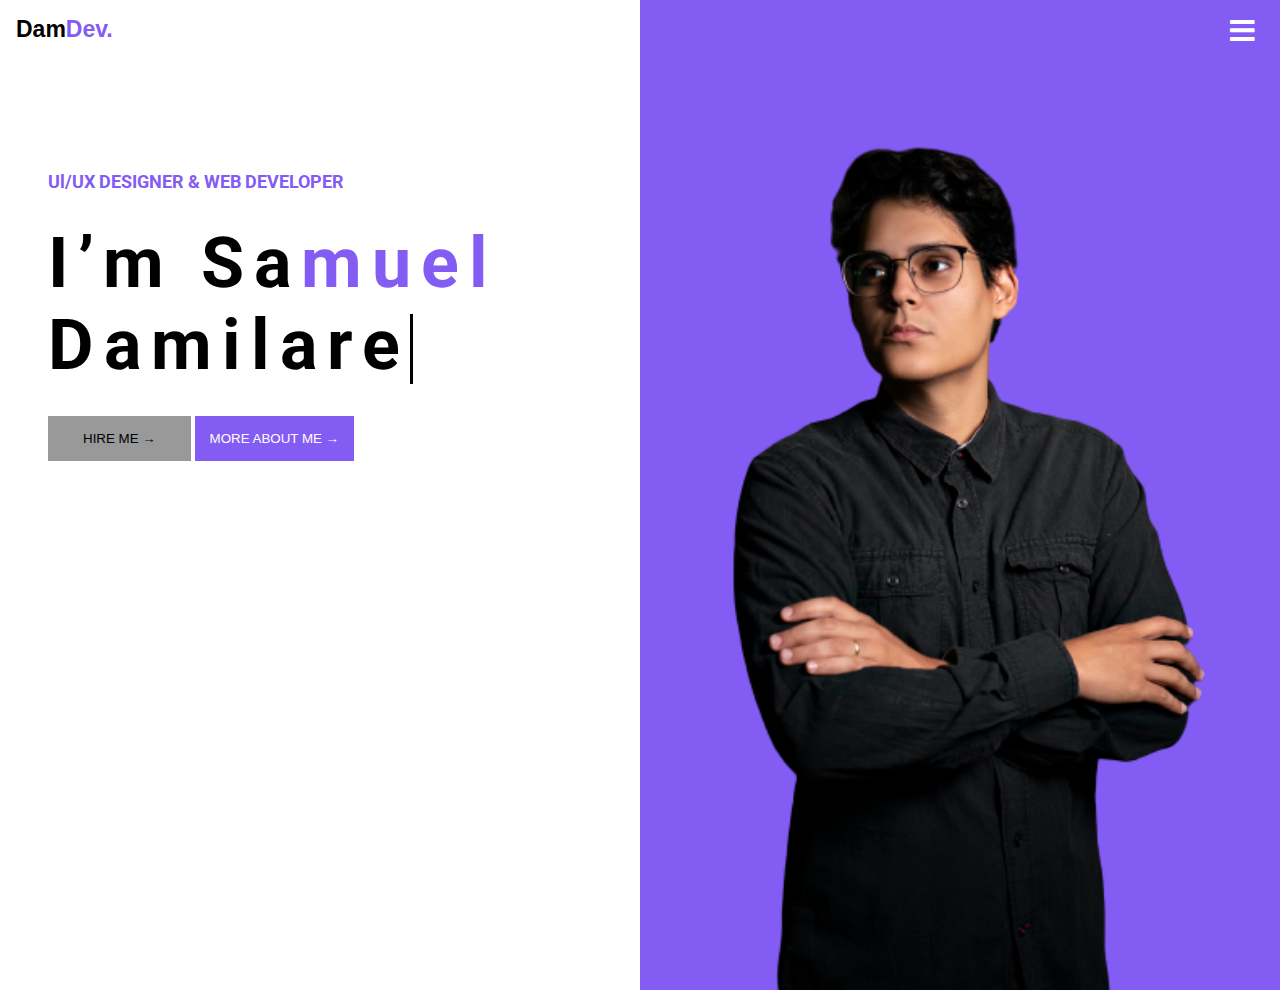
<file: index.html>
<!DOCTYPE html>
<html lang="en">
<head>
    <meta charset="UTF-8">
    <meta http-equiv="X-UA-Compatible" content="IE=edge">
    <meta name="viewport" content="width=device-width, initial-scale=1.0">
    <link rel="stylesheet" href="https://cdnjs.cloudflare.com/ajax/libs/font-awesome/5.15.4/css/all.min.css">
    <link rel="preconnect" href="https://fonts.googleapis.com">
    <link rel="preconnect" href="https://fonts.gstatic.com" crossorigin>
    <link href="https://fonts.googleapis.com/css2?family=Roboto:wght@300;400&display=swap" rel="stylesheet">
    <link rel="stylesheet" href="./css/style.css">
    <title>Dam Dev</title>
</head>
<body>

    <div class="damContainer">

        <div class="container">
            <div class="details">

                <div class="brand">Dam<span>Dev.</span></div>

                <div class="detailsText">
                    <h3>Ul/UX DESIGNER & WEB DEVELOPER</h3>
                    <h1>I’m Sa<span>muel</span> <span class="type">Damilare</span></h1>
                </div>

                <div class="detailsButton">
                    <button>HIRE ME &rightarrow;</button>
                    <button>MORE ABOUT ME &rightarrow;</button>
                </div>

            </div>

            <div class="damImg">
                <div class="navToggle">
                    <div class="toggle">
                        <a href="#"><i class="fas fa-bars"></i></a>
                    </div>
        
                    <ul class="liContainer">
                        <a href="#"><li>Home</li></a>
                        <a href="./about/index.html"><li>About</li></a>
                        <a href="#"><li>Service</li></a>
                        <a href="#"><li>Works</li></a>
                        <a href="#"><li>Blog</li></a>
                        <a href="#"><li>Contact</li></a>
                    </ul>
                </div>

                <div class="img"></div>
            </div>
        </div>
    </div>


    <div class="mobileContainer">
        <div class="container">
            <header>
                <nav>
                    <div class="brand">DamDev.</div>

                    <ul class="il-list">
                        <a href="#"><li>Home</li></a>
                        <a href="./about/index.html"><li>About</li></a>
                        <a href="#"><li>Service</li></a>
                        <a href="#"><li>Works</li></a>
                        <a href="#"><li>Blog</li></a>
                        <a href="#"><li>Contact</li></a>
                    </ul>

                    <div class="bar">
                        <a href="#"><i class="fas fa-bars"></i></a>
                    </div>
                    
                </nav>
            </header>

            <div class="showcaseContainer">
                <div class="showcase">
                    <div class="details">
                        <h3>Ul/UX DESIGNER & WEB DEVELOPER</h3>
                        <h1>I’m Sa<span>muel</span> Damilare</h1>
                    </div>

                    <div class="showcaseButton">
                        <button>HIRE ME &rightarrow;</button>
                        <button>MORE ABOUT ME &rightarrow;</button>
                    </div>
                </div>
            

                <div class="image"></div>
            </div>
        </div>
    </div>


    <script src="./js/main.js"></script>
    <script src="./js/typewriter.js"></script>
    <script src="./js/mobile.js"></script>
</body>
</html>
</file>
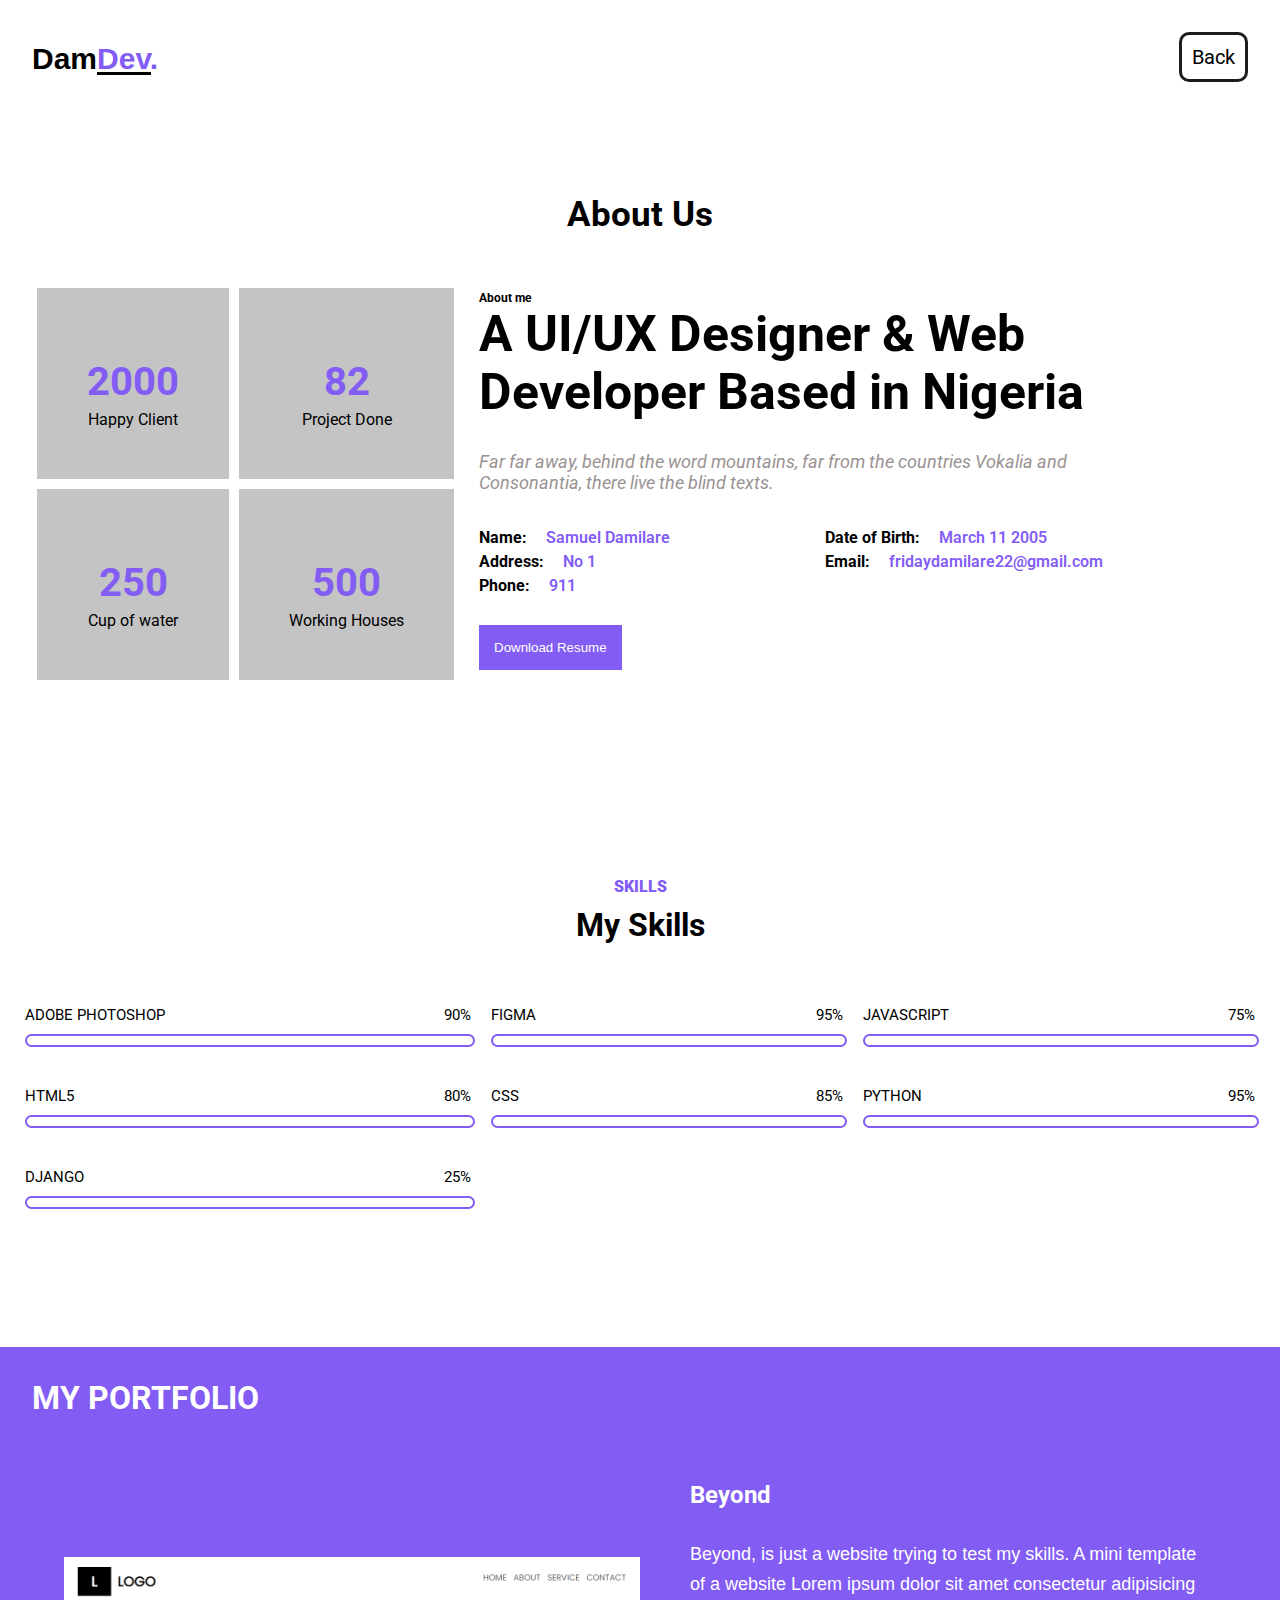
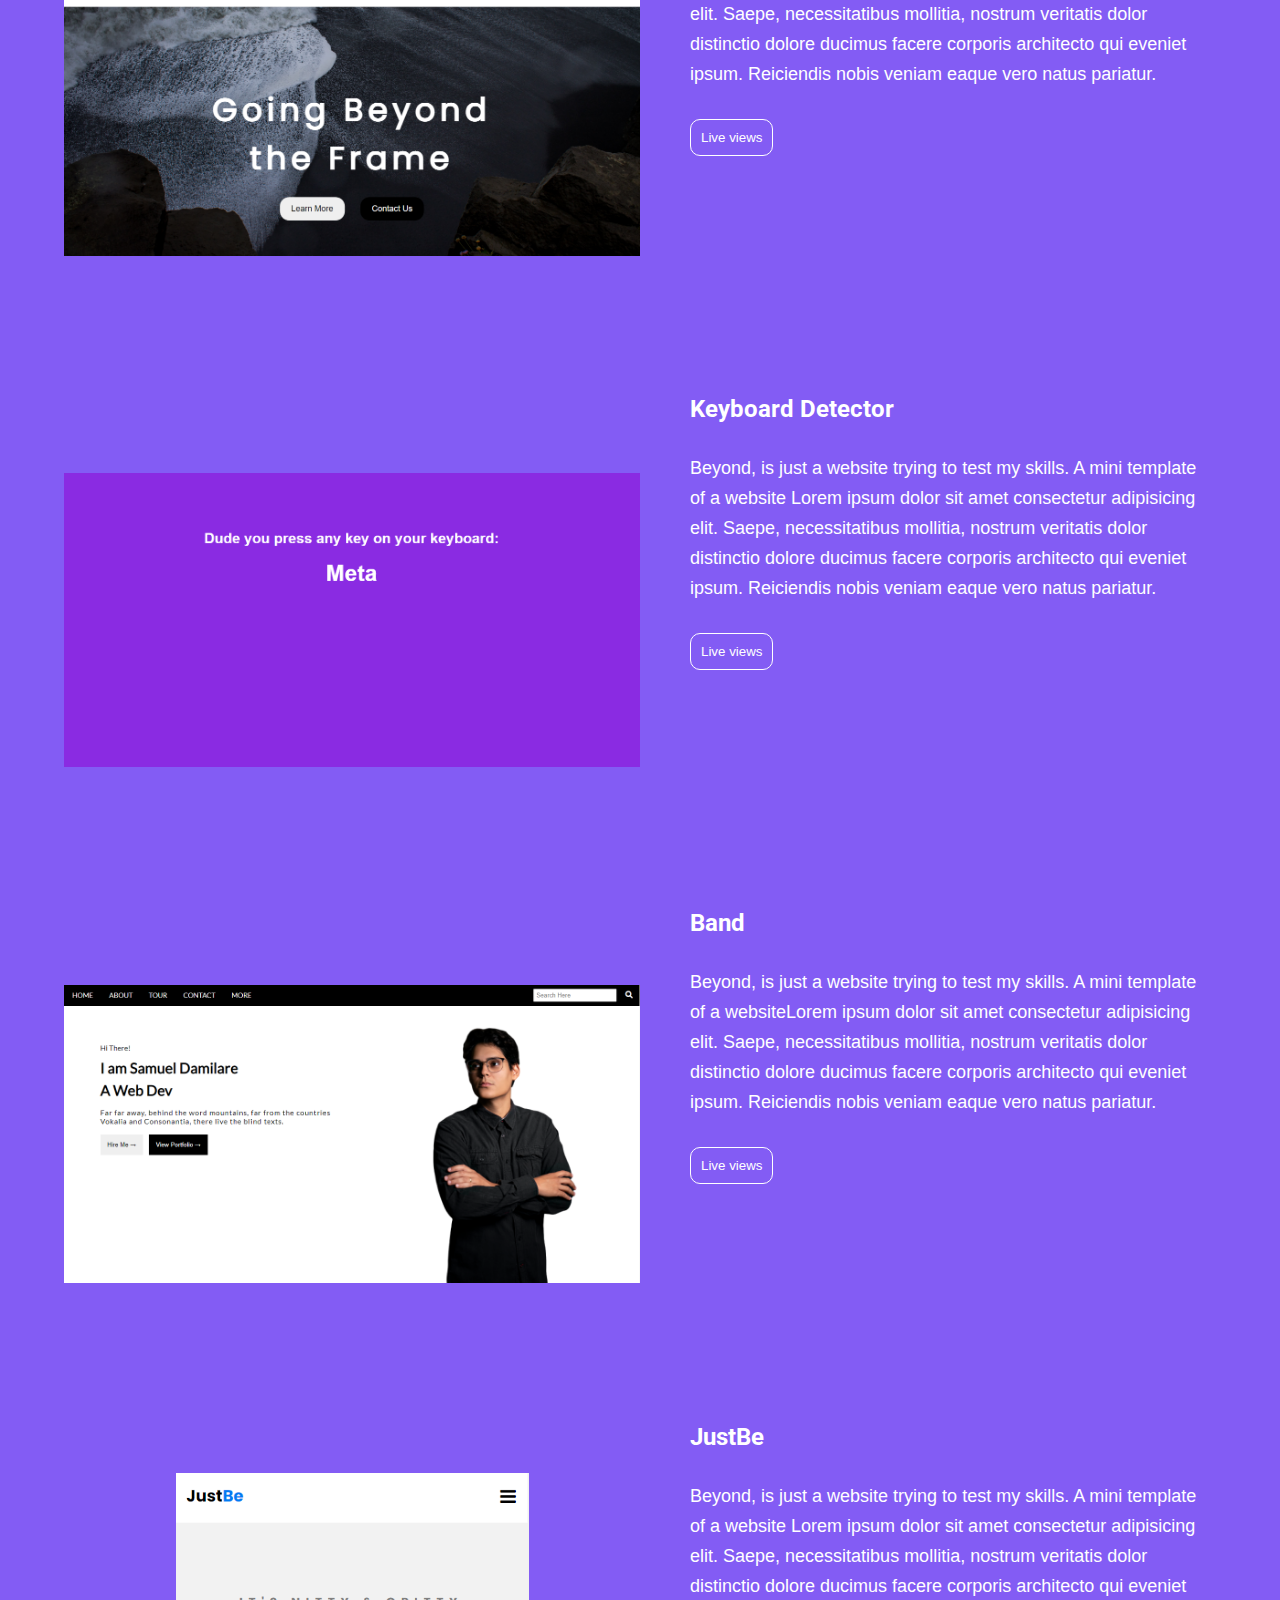
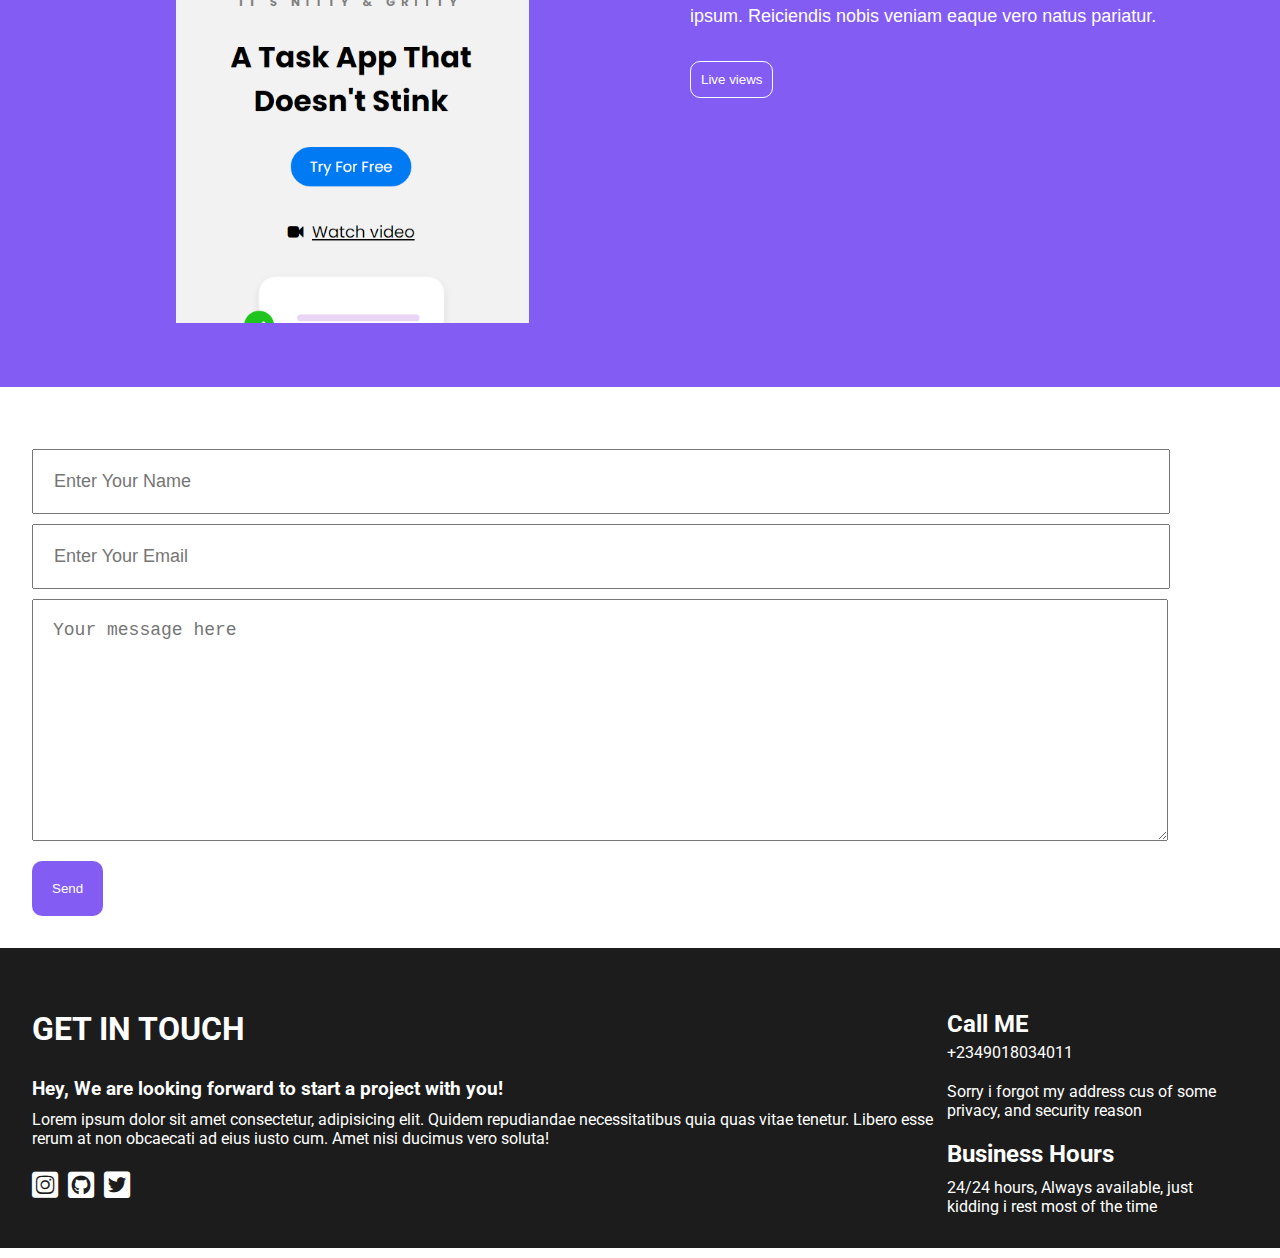
<file: about/index.html>
<!DOCTYPE html>
<html lang="en">
<head>
    <meta charset="UTF-8">
    <meta http-equiv="X-UA-Compatible" content="IE=edge">
    <meta name="viewport" content="width=device-width, initial-scale=1.0">
    <link rel="stylesheet" href="https://cdnjs.cloudflare.com/ajax/libs/font-awesome/5.15.4/css/all.min.css">
    <link rel="preconnect" href="https://fonts.googleapis.com">
    <link rel="preconnect" href="https://fonts.gstatic.com" crossorigin>
    <link href="https://fonts.googleapis.com/css2?family=Roboto:wght@300;400&display=swap" rel="stylesheet">
    <link rel="stylesheet" href="https://cdnjs.cloudflare.com/ajax/libs/font-awesome/6.0.0-beta3/css/all.min.css">
    <link rel="stylesheet" href="../about/css/style.css">
    <title>About</title>
</head>
<body>
    
    <div class="Aboutcontainer">
        <div class="container">
            <header>
                <nav>
                    <div class="brand">Dam<span>Dev.</span></div>

                    <div class="scrollDown">
                        <!-- <a href="#about"><i class="fas fa-arrow-down"></i></a> -->
                        <a href="../index.html">Back</a>
                    </div>
                </nav>
            </header>

            <div class="aboutShowcase" id="about">
                <h1>About Us</h1>

                <div class="about">
                    <div class="detailsContainer">
                        <div class="details">
                            <h2>2000</h2>
                            <p>Happy Client</p>
                        </div>

                        <div class="details">
                            <h2>82</h2>
                            <p>Project Done</p>
                        </div>

                        <div class="details">
                            <h2>250</h2>
                            <p>Cup of water</p>
                        </div>

                        <div class="details">
                            <h2>500</h2>
                            <p>Working Houses</p>
                        </div>
                    </div>

                    <div class="aboutMe">
                        <div class="firstLine">
                            <p>About me</p>
                            <h1>A UI/UX Designer & Web Developer Based in Nigeria</h1>

                            <div class="span">
                                <i>Far far away, behind the word mountains, far from the countries Vokalia and Consonantia, there live the blind texts.</i>
                            </div>
                        </div>

                        

                        <div class="secondLine">
                            <p>Name: <span>Samuel Damilare</span></p>
                            <p>Date of Birth: <span>March 11 2005</span></p>
                            <p>Address: <span>No 1</span></p>
                            <p>Email: <span>fridaydamilare22@gmail.com</span></p>
                            <p>Phone: <span>911</span></p>
                        </div>

                        <button><a href="#">Download Resume</a></button>
                    </div>
                </div>
            </div>

            <div class="skillsContainer">
                <div class="short">
                    <p>SKILLS</p>
                    <h1>My Skills</h1>
                </div>

                <div class="skillsBarContainer">
                    <div class="skillsBar">
                        <div class="skills">
                            <p>ADOBE PHOTOSHOP</p>
                            <p>90%</p>
                        </div>

                        <div class="bar">
                            <div class="abobe"></div>
                        </div>
                    </div>

                    <div class="skillsBar">
                        <div class="skills">
                            <p>FIGMA</p>
                            <p>95%</p>
                        </div>

                        <div class="bar">
                            <div class="figma"></div>
                        </div>
                    </div>

                    <div class="skillsBar">
                        <div class="skills">
                            <p>JAVASCRIPT</p>
                            <p>75%</p>
                        </div>

                        <div class="bar">
                            <div class="javascript"></div>
                        </div>
                    </div>

                    <div class="skillsBar">
                        <div class="skills">
                            <p>HTML5</p>
                            <p>80%</p>
                        </div>

                        <div class="bar">
                            <div class="html"></div>
                        </div>
                    </div>

                    <div class="skillsBar">
                        <div class="skills">
                            <p>CSS</p>
                            <p>85%</p>
                        </div>

                        <div class="bar">
                            <div class="css"></div>
                        </div>
                    </div>

                    <div class="skillsBar">
                        <div class="skills">
                            <p>PYTHON</p>
                            <p>95%</p>
                        </div>

                        <div class="bar">
                            <div class="python"></div>
                        </div>
                    </div>

                    <div class="skillsBar">
                        <div class="skills">
                            <p>DJANGO</p>
                            <p>25%</p>
                        </div>

                        <div class="bar">
                            <div class="django"></div>
                        </div>
                    </div>
                </div>
            </div>

            <div class="projectContianer">
                <div class="projectHeading">
                    <h1>MY PORTFOLIO</h1>
                </div>

                <div class="projects">
    
                    <div class="projectcontainer">
                        <div class="projectImg" id="beyond"></div>
                        <div class="projectText">
                            <h2>Beyond</h2>
                            <p>Beyond, is just a website trying to test my skills. A mini template of a website Lorem ipsum dolor sit amet consectetur adipisicing elit. Saepe, necessitatibus mollitia, nostrum veritatis dolor distinctio dolore ducimus facere corporis architecto qui eveniet ipsum. Reiciendis nobis veniam eaque vero natus pariatur.</p>

                            <button class="viewLive"><a href="https://damdev1.github.io/beyond/" target="blank">Live views</a></button>
                        </div>
                    </div>

                    <div class="projectcontainer">
                        <div class="projectImg" id="keyboardDetector"></div>
                        <div class="projectText">
                            <h2>Keyboard Detector</h2>
                            <p>Beyond, is just a website trying to test my skills. A mini template of a website Lorem ipsum dolor sit amet consectetur adipisicing elit. Saepe, necessitatibus mollitia, nostrum veritatis dolor distinctio dolore ducimus facere corporis architecto qui eveniet ipsum. Reiciendis nobis veniam eaque vero natus pariatur.</p>

                            <button class="viewLive"><a href="https://damdev1.github.io/keyBoard-Detector/" target="blank">Live views</a></button>
                        </div>
                    </div>

                    <div class="projectcontainer">
                        <div class="projectImg" id="band"></div>
                        <div class="projectText">
                            <h2>Band</h2>
                            <p>Beyond, is just a website trying to test my skills. A mini template of a websiteLorem ipsum dolor sit amet consectetur adipisicing elit. Saepe, necessitatibus mollitia, nostrum veritatis dolor distinctio dolore ducimus facere corporis architecto qui eveniet ipsum. Reiciendis nobis veniam eaque vero natus pariatur.</p>

                            <button class="viewLive"><a href="https://damdev1.github.io/Band/" target="blank">Live views</a></button>
                        </div>
                    </div>

                    <div class="projectcontainer">
                        <div class="projectImg" id="justBe"></div>
                        <div class="projectText">
                            <h2>JustBe</h2>
                            <p>Beyond, is just a website trying to test my skills. A mini template of a website Lorem ipsum dolor sit amet consectetur adipisicing elit. Saepe, necessitatibus mollitia, nostrum veritatis dolor distinctio dolore ducimus facere corporis architecto qui eveniet ipsum. Reiciendis nobis veniam eaque vero natus pariatur.</p>

                            <button class="viewLive"><a href="https://damdev1.github.io/justBe/#" target="blank">Live views</a></button>
                        </div>
                    </div>
                </div>

                <!-- <button><a href="#">View more</a></button> -->
            </div>

            <div class="contact">
                <div class="contactContainer">
                    <form action="post">
                        <input type="name" placeholder="Enter Your Name">
                        
                        <input type="email" placeholder="Enter Your Email">

                        <textarea name="message" id="message" cols="30" rows="10" placeholder="Your message here"></textarea>

                        <button class="submit">Send</button>
                    </form>
                </div>
            </div>

        </div>


        <footer>
            <div class="footerContainer">
                <div class="leftSide">
                    <h1>GET IN TOUCH</h1>
                    <h3>Hey, We are looking forward to start a project with you!</h3>

                    <p>Lorem ipsum dolor sit amet consectetur, adipisicing elit. Quidem repudiandae necessitatibus quia quas vitae tenetur. Libero esse rerum at non obcaecati ad eius iusto cum. Amet nisi ducimus vero soluta!</p>

                    <div class="socialIcons">
                        <div class="icon">
                            <a href="#" class=""><i class="fab fa-instagram-square"></i></a>
                        </div>
                        <div class="icon">
                            <a href=""><i class="fab fa-github-square"></i></a>
                        </div>
                        <div class="icon">
                            <a href="#"><i class="fab fa-twitter-square"></i></a>
                        </div>
                    </div>
                </div>

                <div class="rightSide">
                    <div class="telephone">
                        <h2>Call ME</h2>
                        <p>+2349018034011</p>
                    </div>

                    <div class="location">
                        <p>Sorry i forgot my address cus of some privacy, and security reason</p>
                    </div>

                    <div class="hours">
                        <h2>Business Hours</h2>
                        <p>24/24 hours, Always available, just kidding i rest most of the time</p>
                    </div>
                </div>
            </div>
        </footer>

    </div>

    <script src="main.js"></script>
</body>
</html>
</file>
<file: css/style.css>
* {
  margin: 0;
  padding: 0;
}

body {
  -webkit-box-sizing: border-box;
          box-sizing: border-box;
}

.damContainer .container {
  display: -webkit-box;
  display: -ms-flexbox;
  display: flex;
  -webkit-box-pack: justify;
      -ms-flex-pack: justify;
          justify-content: space-between;
}

.damContainer .container .details {
  padding: 1em;
}

.damContainer .container .details .brand {
  font-size: 23px;
  font-family: Arial, Helvetica, sans-serif;
  font-weight: bold;
}

.damContainer .container .details .brand span {
  color: #835CF4;
}

.damContainer .container .details .detailsText {
  margin-top: 8em;
  padding-left: 2em;
  font-family: 'Roboto', sans-serif;
}

.damContainer .container .details .detailsText h3 {
  font-size: 18px;
  color: #835CF4;
}

.damContainer .container .details .detailsText h1 {
  margin-top: 30px;
  font-size: 70px;
  letter-spacing: 10px;
}

.damContainer .container .details .detailsText h1 span {
  color: #835CF4;
}

.damContainer .container .details .detailsText h1 span:nth-child(2) {
  color: black;
  display: block;
  letter-spacing: 10px;
  position: relative;
}

.damContainer .container .details .detailsText h1 span:nth-child(2)::after {
  content: '';
  background: black;
  width: 3px;
  height: 1em;
  position: absolute;
  margin-top: 10px;
  -webkit-animation: blink 0.5s infinite;
          animation: blink 0.5s infinite;
}

.damContainer .container .details .detailsButton {
  margin-top: 30px;
  padding-left: 2em;
}

.damContainer .container .details .detailsButton button:nth-child(1) {
  padding: 15px 35px;
  background: #999999;
  color: black;
}

.damContainer .container .details .detailsButton button {
  padding: 15px;
  border: 0;
  background: #835CF4;
  color: white;
  cursor: pointer;
}

.damContainer .container .damImg {
  background: #835CF4;
  width: 50%;
  position: absolute;
  right: 0;
}

.damContainer .container .damImg .navToggle {
  position: absolute;
  right: 10px;
  padding: 1em;
}

.damContainer .container .damImg .navToggle .toggle {
  position: absolute;
  right: 15px;
}

.damContainer .container .damImg .navToggle .toggle a {
  color: white;
  font-size: 28px;
}

.damContainer .container .damImg .navToggle .liContainer {
  background: white;
  width: 20vw;
  list-style: none;
  font-family: 'Roboto', sans-serif;
  margin-top: 40px;
  display: none;
}

.damContainer .container .damImg .navToggle .liContainer a {
  text-decoration: none;
  color: black;
  cursor: pointer;
  font-size: 18px;
}

.damContainer .container .damImg .navToggle .liContainer a li {
  margin-top: 10px;
  padding: 15px 20px;
}

.damContainer .container .damImg .navToggle .liContainer a li:hover {
  background: #835CF4;
  color: white;
}

.damContainer .container .damImg .navToggle .active {
  display: block;
}

.damContainer .container .damImg .img {
  width: 100%;
  background: url("../image/photo-1574281570877-bd815ebb50a4-removebg-preview.png");
  background-position: center;
  background-repeat: no-repeat;
  background-size: cover;
  height: 110vh;
}

.mobileContainer {
  display: none;
}

@media (max-width: 1000px) {
  .damContainer .container .details .detailsText h1 {
    letter-spacing: 0px;
  }
}

@media (max-width: 820px) {
  .damContainer {
    display: none;
  }
  .mobileContainer {
    display: block;
  }
  .mobileContainer .container header {
    background: #835CF4;
    padding: 1em;
  }
  .mobileContainer .container header nav {
    display: -webkit-box;
    display: -ms-flexbox;
    display: flex;
    -webkit-box-pack: justify;
        -ms-flex-pack: justify;
            justify-content: space-between;
  }
  .mobileContainer .container header nav .brand {
    font-size: 25px;
    font-family: Arial, Helvetica, sans-serif;
    color: white;
    font-weight: bold;
  }
  .mobileContainer .container header nav ul {
    position: absolute;
    list-style: none;
    background: white;
    margin-top: 50px;
    right: 10px;
    width: 35%;
    box-shadow: 2px 2px 10px rgba(0, 0, 0, 0.5);
    -webkit-box-shadow: 2px 2px 10px rgba(0, 0, 0, 0.5);
    -moz-box-shadow: 2px 2px 10px rgba(0, 0, 0, 0.5);
    display: none;
  }
  .mobileContainer .container header nav ul a {
    color: black;
    text-decoration: none;
    font-size: 20px;
  }
  .mobileContainer .container header nav ul a li {
    font-family: 'Roboto', sans-serif;
    padding: 10px 20px;
  }
  .mobileContainer .container header nav ul a li:hover {
    background: #835CF4;
    color: white;
  }
  .mobileContainer .container header nav .active {
    display: block;
  }
  .mobileContainer .container header nav .bar {
    font-size: 25px;
  }
  .mobileContainer .container header nav .bar a {
    color: white;
  }
  .mobileContainer .container .showcaseContainer {
    width: 100%;
    margin-top: 10%;
  }
  .mobileContainer .container .showcaseContainer .showcase {
    padding-top: 15%;
    width: 100%;
    text-align: center;
    font-family: 'Roboto', sans-serif;
  }
  .mobileContainer .container .showcaseContainer .showcase .details {
    padding: 10px;
    -webkit-transition: 1s ease-in;
    transition: 1s ease-in;
  }
  .mobileContainer .container .showcaseContainer .showcase .details h3 {
    color: #835CF4;
  }
  .mobileContainer .container .showcaseContainer .showcase .details h1 {
    margin-top: 10px;
    font-size: 65px;
  }
  .mobileContainer .container .showcaseContainer .showcase .details h1 span {
    color: #835CF4;
  }
  .mobileContainer .container .showcaseContainer .showcase .showcaseButton {
    margin-top: 20px;
  }
  .mobileContainer .container .showcaseContainer .showcase .showcaseButton button:nth-child(1) {
    padding: 15px 35px;
    background: #999999;
    color: white;
  }
  .mobileContainer .container .showcaseContainer .showcase .showcaseButton button {
    padding: 15px;
    border: 0;
    background: #835CF4;
    color: white;
    cursor: pointer;
  }
}

@-webkit-keyframes blink {
  0% {
    background: black;
  }
  20% {
    background: black;
  }
  50% {
    background: white;
  }
  80% {
    background: white;
  }
  100% {
    background: white;
  }
}

@keyframes blink {
  0% {
    background: black;
  }
  20% {
    background: black;
  }
  50% {
    background: white;
  }
  80% {
    background: white;
  }
  100% {
    background: white;
  }
}
/*# sourceMappingURL=style.css.map */
</file>
<file: about/css/style.css>
* {
  margin: 0;
  padding: 0;
  scroll-behavior: smooth;
}

body {
  -webkit-box-sizing: border-box;
          box-sizing: border-box;
}

.Aboutcontainer .container header {
  padding: 2em;
}

.Aboutcontainer .container header nav {
  display: -webkit-box;
  display: -ms-flexbox;
  display: flex;
  -webkit-box-pack: justify;
      -ms-flex-pack: justify;
          justify-content: space-between;
}

.Aboutcontainer .container header nav .brand {
  font-size: 30px;
  font-family: Arial, Helvetica, sans-serif;
  font-weight: bold;
  margin-top: 10px;
}

.Aboutcontainer .container header nav span {
  color: #835CF4;
  position: relative;
}

.Aboutcontainer .container header nav span::after {
  width: 1.8em;
  height: 3px;
  background: black;
  position: absolute;
  content: '';
  left: 0;
  bottom: 0;
}

.Aboutcontainer .container header nav .scrollDown {
  right: 30px;
  font-size: 20px;
  border: 3px solid #1C1C1C;
  padding: 10px;
  border-radius: 10px;
  cursor: pointer;
}

.Aboutcontainer .container header nav .scrollDown a {
  color: black;
  font-family: 'Roboto', sans-serif;
  text-decoration: none;
}

.Aboutcontainer .container header nav .scrollDown:hover {
  background: #1C1C1C;
  -webkit-transition: 2s;
  transition: 2s;
}

.Aboutcontainer .container header nav .scrollDown:hover a {
  color: white;
}

.Aboutcontainer .container header nav .liContainer {
  background: white;
  padding: 10px;
  position: fixed;
  right: 30px;
  margin-top: 30px;
  width: 20vw;
  display: none;
}

.Aboutcontainer .container header nav .liContainer a {
  font-size: 20px;
  color: black;
  text-decoration: none;
  font-family: 'Roboto', sans-serif;
}

.Aboutcontainer .container header nav .liContainer a li {
  list-style: none;
  padding: 10px 20px;
  border-bottom: 1px solid rgba(116, 116, 116, 0.425);
}

.Aboutcontainer .container header nav .liContainer a li:hover {
  background: #835CF4;
  color: white;
}

.Aboutcontainer .container header nav .active {
  display: block;
}

.Aboutcontainer .container .aboutShowcase {
  margin-top: 5em;
}

.Aboutcontainer .container .aboutShowcase h1 {
  text-align: center;
  font-weight: bold;
  font-family: 'Roboto', sans-serif;
  font-size: 35px;
}

.Aboutcontainer .container .aboutShowcase .about {
  display: -ms-grid;
  display: grid;
  -ms-grid-columns: auto auto;
      grid-template-columns: auto auto;
  padding: 2em;
  margin-top: 1em;
  max-width: 1250px;
  margin-left: auto;
  margin-right: auto;
}

.Aboutcontainer .container .aboutShowcase .about .detailsContainer {
  display: -ms-grid;
  display: grid;
  -ms-grid-columns: auto auto;
      grid-template-columns: auto auto;
}

.Aboutcontainer .container .aboutShowcase .about .detailsContainer .details {
  font-family: 'Roboto', sans-serif;
  background: #C4C4C4;
  padding: 50px;
  margin: 5px;
}

.Aboutcontainer .container .aboutShowcase .about .detailsContainer .details h2 {
  color: #835CF4;
  text-align: center;
  font-size: 40px;
  margin-top: 20px;
}

.Aboutcontainer .container .aboutShowcase .about .detailsContainer .details p {
  color: black;
  margin-top: 5px;
  text-align: center;
}

.Aboutcontainer .container .aboutShowcase .about .aboutMe {
  margin-left: 20px;
  font-family: 'Roboto', sans-serif;
  margin-top: 8px;
}

.Aboutcontainer .container .aboutShowcase .about .aboutMe .firstLine p {
  font-weight: bold;
  font-size: 12px;
}

.Aboutcontainer .container .aboutShowcase .about .aboutMe .firstLine h1 {
  font-size: 50px;
  width: 100%;
  text-align: left;
}

.Aboutcontainer .container .aboutShowcase .about .aboutMe .firstLine .span {
  width: 80%;
  margin: 30px 0;
  font-size: 18px;
  color: #9A9292;
}

.Aboutcontainer .container .aboutShowcase .about .aboutMe .secondLine {
  display: -ms-grid;
  display: grid;
  -ms-grid-columns: auto auto;
      grid-template-columns: auto auto;
}

.Aboutcontainer .container .aboutShowcase .about .aboutMe .secondLine p {
  font-weight: bold;
  margin-top: 5px;
}

.Aboutcontainer .container .aboutShowcase .about .aboutMe .secondLine p span {
  font-weight: 600;
  margin-left: 15px;
  color: #835CF4;
}

.Aboutcontainer .container .aboutShowcase .about .aboutMe .secondLine p:nth-child(2),
.Aboutcontainer .container .aboutShowcase .about .aboutMe .secondLine p:nth-child(4) {
  margin-left: 10px;
}

.Aboutcontainer .container .aboutShowcase .about .aboutMe button {
  padding: 15px;
  margin-top: 30px;
  background: #835CF4;
  border: 0;
}

.Aboutcontainer .container .aboutShowcase .about .aboutMe button a {
  color: white;
  text-decoration: none;
}

.Aboutcontainer .container .skillsContainer {
  margin-top: 10em;
  max-width: 1250px;
  margin-left: auto;
  margin-right: auto;
  font-family: 'Roboto', sans-serif;
}

.Aboutcontainer .container .skillsContainer .short {
  text-align: center;
}

.Aboutcontainer .container .skillsContainer .short p {
  font-weight: 1000;
  color: #835CF4;
}

.Aboutcontainer .container .skillsContainer .short h1 {
  margin-top: 10px;
}

.Aboutcontainer .container .skillsContainer .skillsBarContainer {
  display: -ms-grid;
  display: grid;
  -ms-grid-columns: auto auto auto;
      grid-template-columns: auto auto auto;
  margin-top: 2em;
}

.Aboutcontainer .container .skillsContainer .skillsBarContainer .skillsBar {
  margin: 10px;
}

.Aboutcontainer .container .skillsContainer .skillsBarContainer .skillsBar .skills {
  display: -webkit-box;
  display: -ms-flexbox;
  display: flex;
  -webkit-box-pack: justify;
      -ms-flex-pack: justify;
          justify-content: space-between;
  font-size: 15px;
}

.Aboutcontainer .container .skillsContainer .skillsBarContainer .skillsBar .skills:not(:last-child) {
  margin-top: 20px;
}

.Aboutcontainer .container .skillsContainer .skillsBarContainer .skillsBar .bar {
  position: relative;
  border: 2px solid #835CF4;
  width: 100%;
  border-radius: 20px;
  margin-top: 10px;
}

.Aboutcontainer .container .skillsContainer .skillsBarContainer .skillsBar .bar div {
  position: relative;
  width: 0;
  height: 9px;
  border-radius: 10px;
  background: #835CF4;
}

.Aboutcontainer .container .skillsContainer .skillsBarContainer .skillsBar .bar .abobe {
  -webkit-animation: abobe 2s forwards;
          animation: abobe 2s forwards;
}

.Aboutcontainer .container .skillsContainer .skillsBarContainer .skillsBar .bar .figma {
  -webkit-animation: figma 2s forwards;
          animation: figma 2s forwards;
}

.Aboutcontainer .container .skillsContainer .skillsBarContainer .skillsBar .bar .javascript {
  -webkit-animation: javascript 2s forwards;
          animation: javascript 2s forwards;
}

.Aboutcontainer .container .skillsContainer .skillsBarContainer .skillsBar .bar .html {
  -webkit-animation: html 2s forwards;
          animation: html 2s forwards;
}

.Aboutcontainer .container .skillsContainer .skillsBarContainer .skillsBar .bar .css {
  -webkit-animation: css 2s forwards;
          animation: css 2s forwards;
}

.Aboutcontainer .container .skillsContainer .skillsBarContainer .skillsBar .bar .django {
  -webkit-animation: css 2s forwards;
          animation: css 2s forwards;
}

.Aboutcontainer .container .skillsContainer .skillsBarContainer .skillsBar .bar .python {
  -webkit-animation: css 2s forwards;
          animation: css 2s forwards;
}

.Aboutcontainer .container .projectContianer {
  background: #835CF4;
  margin-top: 10%;
  padding: 2em;
  color: white;
  font-family: 'Roboto', sans-serif;
}

.Aboutcontainer .container .projectContianer .projects {
  margin-top: 2em;
}

.Aboutcontainer .container .projectContianer .projects .projectcontainer {
  display: -ms-grid;
  display: grid;
  -ms-grid-columns: 50% 50%;
      grid-template-columns: 50% 50%;
  padding: 2em;
}

.Aboutcontainer .container .projectContianer .projects .projectcontainer .projectImg {
  width: 100%;
  height: 50vh;
  background-position: center;
  background-repeat: no-repeat;
  background-size: contain;
}

.Aboutcontainer .container .projectContianer .projects .projectcontainer #beyond {
  background: url("../image/beyond.png");
  background-position: center;
  background-repeat: no-repeat;
  background-size: contain;
}

.Aboutcontainer .container .projectContianer .projects .projectcontainer #keyboardDetector {
  background-image: url("../image/keyboard-Dectector.png");
}

.Aboutcontainer .container .projectContianer .projects .projectcontainer #band {
  background-image: url("../image/Band.png");
}

.Aboutcontainer .container .projectContianer .projects .projectcontainer #justBe {
  background-image: url("../image/justNe.png");
  margin-top: 50px;
}

.Aboutcontainer .container .projectContianer .projects .projectcontainer .projectText {
  margin-left: 50px;
}

.Aboutcontainer .container .projectContianer .projects .projectcontainer .projectText p {
  margin-top: 30px;
  font-family: Arial, Helvetica, sans-serif;
  line-height: 30px;
  font-size: 18px;
}

.Aboutcontainer .container .projectContianer .projects .projectcontainer .projectText button {
  margin-left: 0;
}

.Aboutcontainer .container .projectContianer .projects .projectcontainer .projectText .viewLive {
  padding: 10px;
  margin-top: 30px;
  background: transparent;
  border-radius: 10px;
  border: 1px solid white;
  cursor: pointer;
}

.Aboutcontainer .container .projectContianer .projects .projectcontainer .projectText .viewLive a {
  color: white;
  text-decoration: none;
}

.Aboutcontainer .container .projectContianer button {
  padding: 10px;
  margin-left: 30px;
  background: transparent;
  border-radius: 10px;
  border: 1px solid white;
  cursor: pointer;
}

.Aboutcontainer .container .projectContianer button a {
  color: white;
  text-decoration: none;
}

.Aboutcontainer .container .contact {
  padding: 2em;
  margin-top: 20px;
}

.Aboutcontainer .container .contact .contactContainer form input, .Aboutcontainer .container .contact .contactContainer form textarea {
  display: block;
  padding: 20px;
  width: 90%;
  font-size: 18px;
  margin-top: 10px;
}

.Aboutcontainer .container .contact .contactContainer form button {
  background: #835CF4;
  margin-top: 20px;
  padding: 20px;
  border-radius: 10px;
  border: 0;
  color: white;
}

.Aboutcontainer footer {
  background: #1C1C1C;
  padding: 2em;
  font-family: 'Roboto', sans-serif;
}

.Aboutcontainer footer .footerContainer {
  color: white;
  display: -webkit-box;
  display: -ms-flexbox;
  display: flex;
  margin-top: 30px;
}

.Aboutcontainer footer .footerContainer .leftSide h3 {
  margin-top: 30px;
}

.Aboutcontainer footer .footerContainer .leftSide p {
  margin-top: 10px;
}

.Aboutcontainer footer .footerContainer .leftSide .socialIcons {
  display: -webkit-box;
  display: -ms-flexbox;
  display: flex;
  margin-top: 20px;
}

.Aboutcontainer footer .footerContainer .leftSide .socialIcons .icon {
  font-size: 30px;
}

.Aboutcontainer footer .footerContainer .leftSide .socialIcons .icon a {
  color: white;
}

.Aboutcontainer footer .footerContainer .leftSide .socialIcons .icon:nth-child(2),
.Aboutcontainer footer .footerContainer .leftSide .socialIcons .icon:nth-child(3) {
  margin-left: 10px;
}

.Aboutcontainer footer .footerContainer .rightSide .telephone p {
  margin-top: 5px;
}

.Aboutcontainer footer .footerContainer .rightSide .location {
  margin-top: 20px;
}

.Aboutcontainer footer .footerContainer .rightSide .hours {
  margin-top: 20px;
}

.Aboutcontainer footer .footerContainer .rightSide .hours p {
  margin-top: 10px;
}

@media (max-width: 920px) {
  .Aboutcontainer .container .aboutShowcase .about .aboutMe .secondLine {
    display: block;
  }
  .Aboutcontainer .container .aboutShowcase .about .aboutMe .secondLine p {
    margin-top: 15px;
  }
  .Aboutcontainer .container .aboutShowcase .about .aboutMe .secondLine p:nth-child(2),
  .Aboutcontainer .container .aboutShowcase .about .aboutMe .secondLine p:nth-child(4) {
    margin-left: 0px;
  }
}

@media (max-width: 768px) {
  .Aboutcontainer .container header nav .liContainer {
    width: 35%;
  }
  .Aboutcontainer .container .aboutShowcase .about {
    padding: 1em;
    display: block;
  }
  .Aboutcontainer .container .aboutShowcase .about .detailsContainer {
    margin-left: 0;
    display: block;
    width: 100%;
  }
  .Aboutcontainer .container .aboutShowcase .about .detailsContainer .details {
    padding: 20px;
  }
  .Aboutcontainer .container .aboutShowcase .about .detailsContainer .details h2 {
    margin-top: 10px;
  }
  .Aboutcontainer .container .aboutShowcase .about .aboutMe {
    margin-top: 20px;
  }
  .Aboutcontainer .container .skillsContainer {
    padding: 1em;
  }
  .Aboutcontainer .container .skillsContainer .skillsBarContainer {
    display: block;
    margin-top: 5em;
  }
  .Aboutcontainer .container .skillsContainer .skillsBarContainer .skillsBar {
    margin-top: 30px;
  }
  .Aboutcontainer .container .projectContianer {
    padding: 1em;
  }
  .Aboutcontainer .container .projectContianer .projectHeading h1 {
    margin-top: 30px;
  }
  .Aboutcontainer .container .projectContianer .projects {
    padding: 1em;
  }
  .Aboutcontainer .container .projectContianer .projects .projectcontainer {
    display: block;
    padding: 0;
  }
  .Aboutcontainer .container .projectContianer .projects .projectcontainer .projectText {
    margin-left: 0px;
    margin-top: 10px;
    margin-bottom: 10px;
  }
  .Aboutcontainer .container .projectContianer .projects .projectcontainer .projectText button {
    margin-left: 0;
  }
  footer .footerContainer .rightSide {
    display: none;
  }
}

@-webkit-keyframes abobe {
  100% {
    width: 90%;
  }
}

@keyframes abobe {
  100% {
    width: 90%;
  }
}

@-webkit-keyframes figma {
  100% {
    width: 95%;
  }
}

@keyframes figma {
  100% {
    width: 95%;
  }
}

@-webkit-keyframes javascript {
  100% {
    width: 75%;
  }
}

@keyframes javascript {
  100% {
    width: 75%;
  }
}

@-webkit-keyframes html {
  100% {
    width: 80%;
  }
}

@keyframes html {
  100% {
    width: 80%;
  }
}

@-webkit-keyframes css {
  100% {
    width: 80%;
  }
}

@keyframes css {
  100% {
    width: 80%;
  }
}

@-webkit-keyframes python {
  100% {
    width: 80%;
  }
}

@keyframes python {
  100% {
    width: 80%;
  }
}
/*# sourceMappingURL=style.css.map */
</file>
